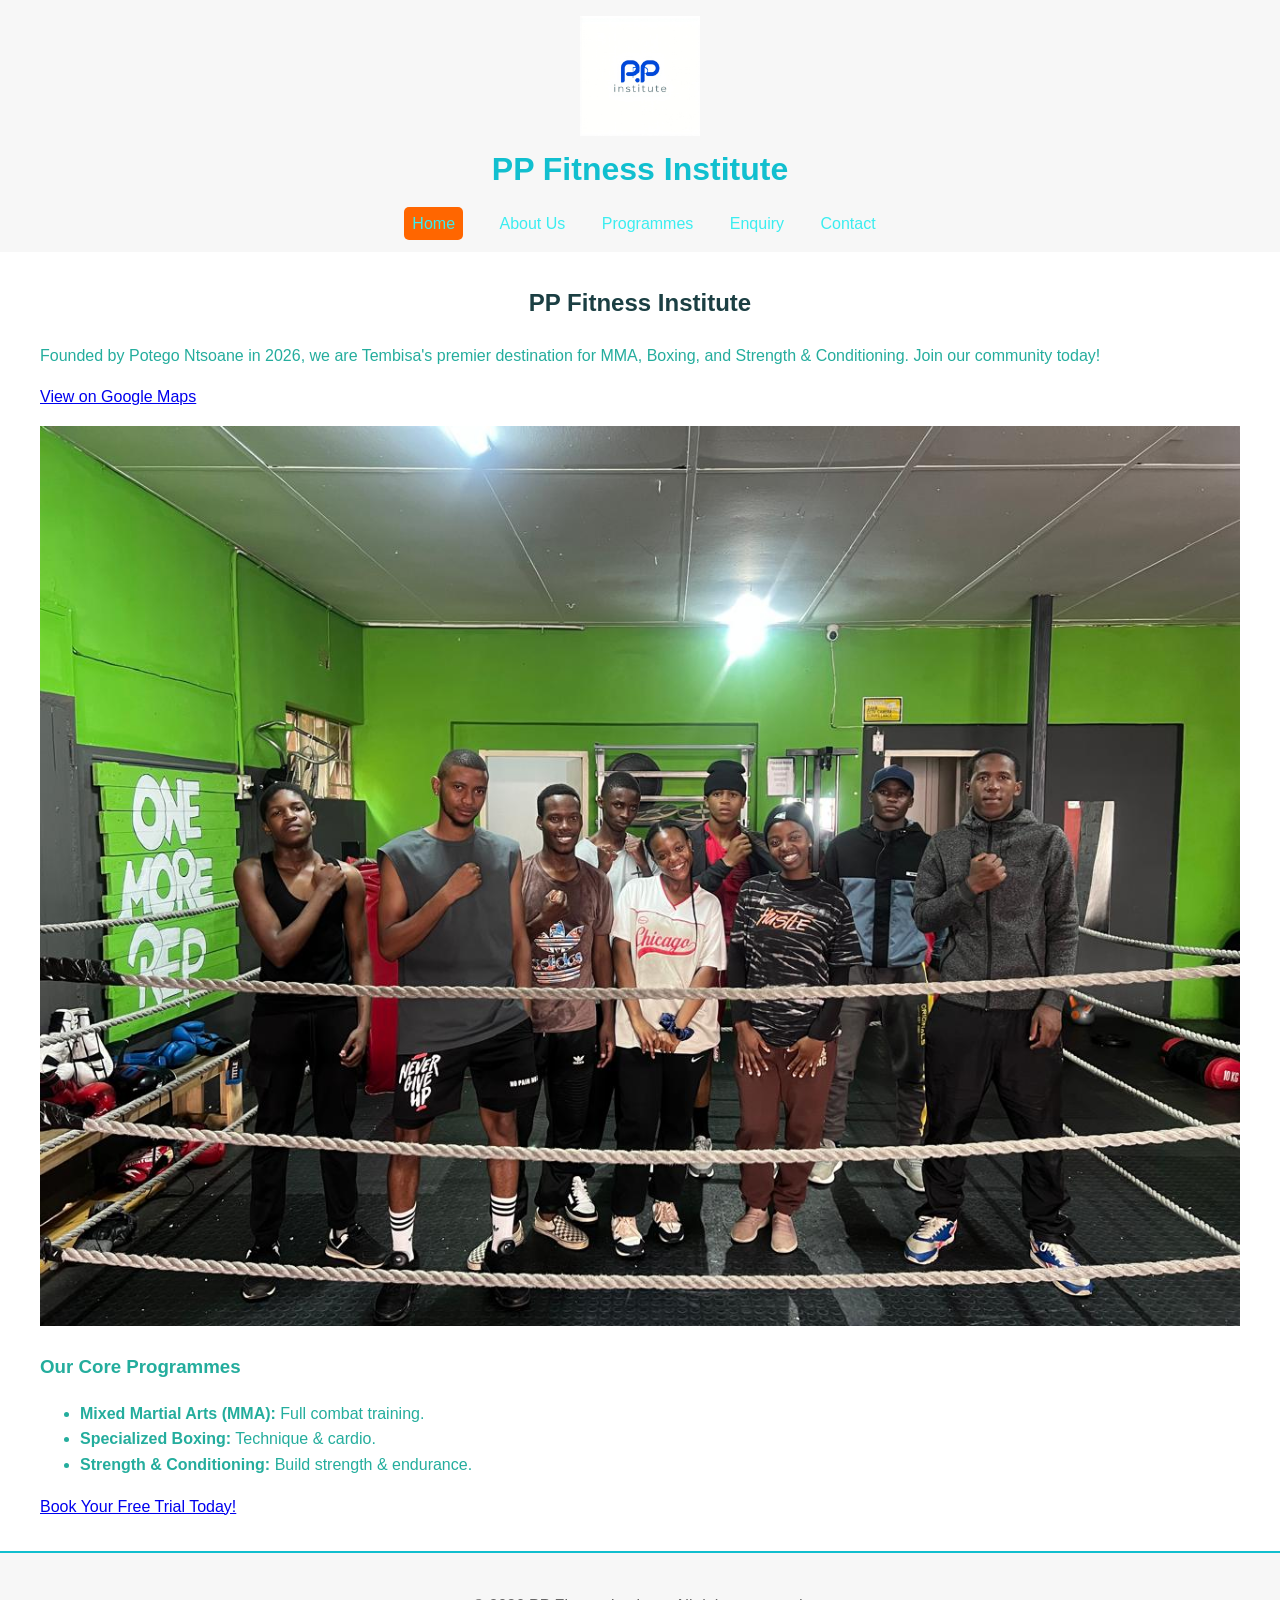
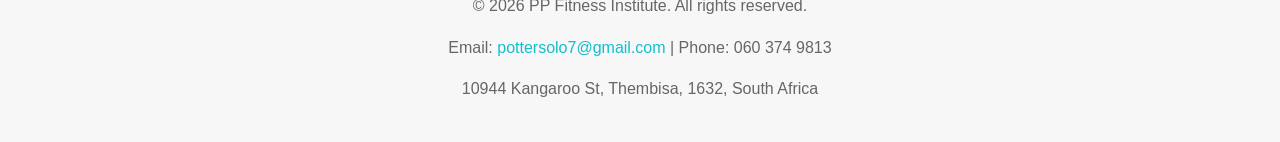
<file: WEDE5020/index.html>
<!DOCTYPE html>
<!-- PP Fitness Institute | Home page -->
<html lang="en">
<head>
    <meta charset="UTF-8">
    <meta name="viewport" content="width=device-width, initial-scale=1.0">
    <meta name="description" content="PP Fitness Institute in Tembisa - Premier destination for MMA, Boxing, and Strength & Conditioning. Join our community today with free trial sessions.">
    <meta name="keywords" content="MMA, Boxing, Fitness, Gym, Tembisa, Strength Training, Combat Sports">
    <meta name="author" content="PP Fitness Institute">
    <meta name="theme-color" content="#11bfcf">
    <meta property="og:title" content="PP Fitness Institute | MMA, Boxing & Fitness in Tembisa">
    <meta property="og:description" content="Join Tembisa's premier fitness destination for MMA, Boxing, and Strength & Conditioning training.">
    <meta property="og:type" content="website">
    <meta property="og:url" content="https://yourwebsite.com/index.html">
    <meta name="twitter:card" content="summary_large_image">
    <meta name="twitter:title" content="PP Fitness Institute | Tembisa">
    <meta name="twitter:description" content="Premier destination for MMA, Boxing, and Fitness training">
    <link rel="canonical" href="https://yourwebsite.com/index.html">
    <title>PP Fitness Institute | MMA, Boxing & Fitness Training in Tembisa</title>
    <link rel="stylesheet" href="css_assets/style.css">
    <i class='bx bxl-whatsapp'></i>
</head>
<body>
    <!-- Site header and main navigation -->
    <header>
        <img src="images/logo.png" alt="PP Fitness Institute Logo" width="120" height="120">
        <h1>PP Fitness Institute</h1>
        <nav>
            <ul>
                <li style="display: inline-block;"><a href="index.html">Home</a></li>
                <li style="display: inline-block;"><a href="about_us.html">About Us</a></li>
                <li style="display: inline-block;"><a href="programmes.html">Programmes</a></li>
                <li style="display: inline-block;"><a href="enquiry.html">Enquiry</a></li>
                <li style="display: inline-block;"><a href="contact_us.html">Contact</a></li>
            </ul>
        </nav>
    </header>

    <!-- Main landing section with introduction, value proposition, and calls to action -->
    <main>
        <h2>PP Fitness Institute</h2>
        <p>Founded by Potego Ntsoane in 2026, we are Tembisa's premier destination for MMA, Boxing, and Strength & Conditioning. Join our community today!</p>
        <p><a href="https://maps.app.goo.gl/aN9q37bMCKiGMSyg6" target="_blank">View on Google Maps</a></p>
        <img src="images/WhatsApp Image 2026-04-12 at 20.17.57 (2).jpeg" alt="Modern gym facility in Tembisa featuring exercise equipment, weight racks, and training areas designed for MMA, boxing, and strength conditioning workouts" width="100%">

        <h3>Our Core Programmes</h3>
        <ul>
            <li><strong>Mixed Martial Arts (MMA):</strong> Full combat training.</li> 
            <li><strong>Specialized Boxing:</strong> Technique & cardio.</li>
            <li><strong>Strength & Conditioning:</strong> Build strength & endurance.</li>
        </ul>

        <p><a href="enquiry.html">Book Your Free Trial Today!</a></p>
    </main>
    
    <!-- Footer with copyright notice and contact information -->
    <footer>
        <p>&copy; 2026 PP Fitness Institute. All rights reserved.</p>
        <p>Email: <a href="mailto:pottersolo7@gmail.com">pottersolo7@gmail.com</a> | Phone: 060 374 9813</p>
        <p> 10944 Kangaroo St, Thembisa, 1632, South Africa</p>
    </footer>

    <!-- JavaScript is linked here and deferred until page parsing completes -->
    <script src="js_assets/script.js" defer></script>
</body>
</html>
</file>
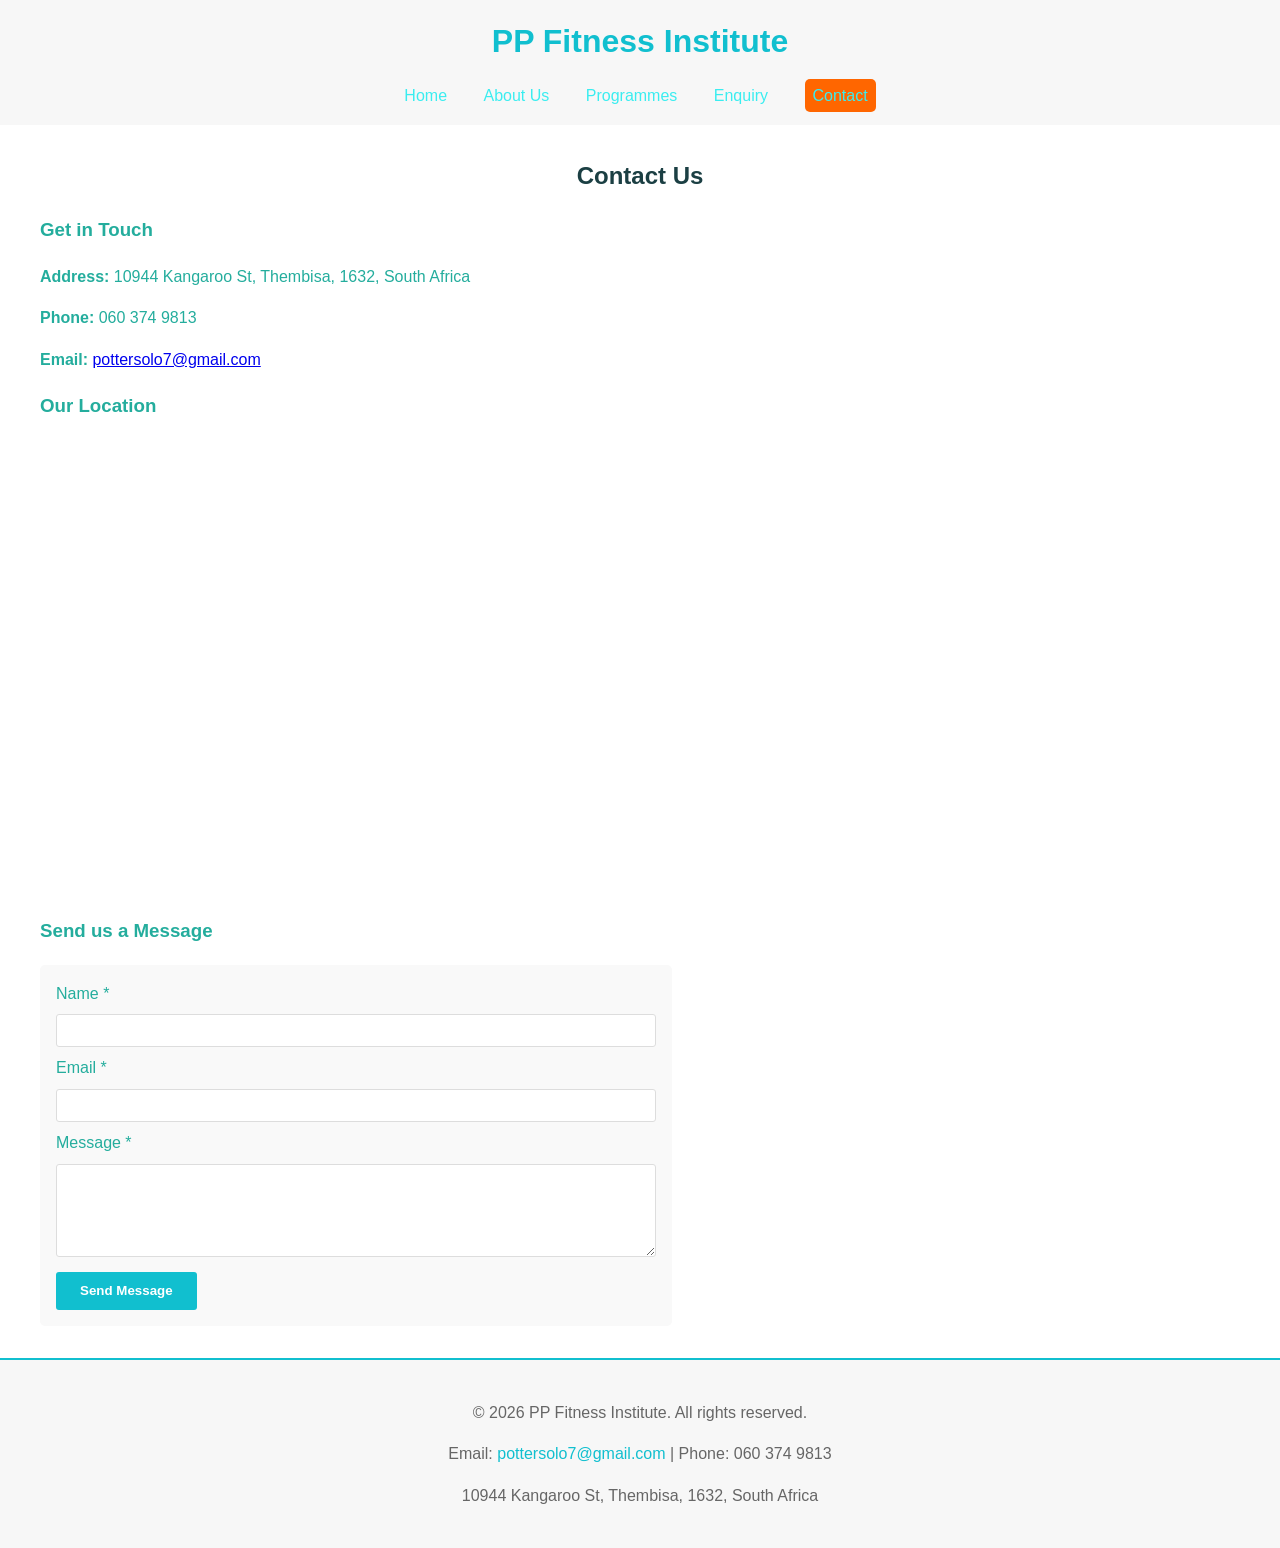
<file: WEDE5020/contact_us.html>
<!DOCTYPE html>
<!-- PP Fitness Institute | Contact page -->
<html lang="en">
<head>
    <meta charset="UTF-8">
    <meta name="viewport" content="width=device-width, initial-scale=1.0">
    <meta name="description" content="Contact PP Fitness Institute in Tembisa. Phone: 060 374 9813 | Email: pottersolo7@gmail.com | Address: 10944 Kangaroo St, Thembisa">
    <meta name="keywords" content="Contact us, Fitness gym contact, Tembisa address, Phone number, Email, Location map">
    <meta name="author" content="PP Fitness Institute">
    <meta property="og:title" content="Contact Us | PP Fitness Institute">
    <meta property="og:description" content="Get in touch with PP Fitness Institute. Visit us in Tembisa or contact us via phone or email.">
    <meta property="og:type" content="website">
    <meta property="og:url" content="https://yourwebsite.com/contact_us.html">
    <link rel="canonical" href="https://yourwebsite.com/contact_us.html">
    <title>Contact PP Fitness Institute | Address, Phone & Email - Tembisa</title>
    <link rel="stylesheet" href="css_assets/style.css">
</head>
<body>
    <!-- Site header and main navigation -->
    <header>
        <h1>PP Fitness Institute</h1>
        <nav>
            <ul>
                <li style="display: inline-block;"><a href="index.html">Home</a></li>
                <li style="display: inline-block;"><a href="about_us.html">About Us</a></li>
                <li style="display: inline-block;"><a href="programmes.html">Programmes</a></li>
                <li style="display: inline-block;"><a href="enquiry.html">Enquiry</a></li>
                <li style="display: inline-block;"><a href="contact_us.html">Contact</a></li>
            </ul>
        </nav>
    </header>

    <!-- Main Contact section with address, map, and message form -->
    <main>
        <h2>Contact Us</h2>

        <!-- Basic contact details section -->
        <h3>Get in Touch</h3>
        <p><strong>Address:</strong> 10944 Kangaroo St, Thembisa, 1632, South Africa</p>
        <p><strong>Phone:</strong> 060 374 9813</p>
        <p><strong>Email:</strong> <a href="mailto:pottersolo7@gmail.com">pottersolo7@gmail.com</a></p>

        <!-- Embedded Google Map showing the institute location -->
        <h3>Our Location</h3>
        <iframe 
            src="https://www.google.com/maps/embed?pb=!1m18!1m12!1m3!1d3589.8!2d28.2345365!3d-26.0116762!2m3!1f0!2f0!3f0!3m2!1i1024!2i768!4f13.1!3m3!1m2!1s0x1e956bbeaf165295%3A0x29be5f9a5cb22988!2s10944%20Kangaroo%20St%2C%20Thembisa%2C%201632!5e0!3m2!1sen!2sza!4v1234567890" 
            width="600" 
            height="450" 
            style="border:0;" 
            allowfullscreen="" 
            loading="lazy">
        </iframe>

        <!-- Contact form for visitors to send messages directly -->
        <h3>Send us a Message</h3>
        <form id="contact-form" action="#" method="post">
            <label for="contact-name">Name *</label>
            <input type="text" id="contact-name" name="name" required>

            <label for="contact-email">Email *</label>
            <input type="email" id="contact-email" name="email" required>

            <label for="contact-message">Message *</label>
            <textarea id="contact-message" name="message" rows="5" required></textarea>

            <button type="submit">Send Message</button>
        </form>
    </main>
    <!-- Footer with contact information and address -->
    <footer>
        <p>&copy; 2026 PP Fitness Institute. All rights reserved.</p>
        <p>Email: <a href="mailto:pottersolo7@gmail.com">pottersolo7@gmail.com</a> | Phone: 060 374 9813</p>
        <p> 10944 Kangaroo St, Thembisa, 1632, South Africa</p>
    </footer>

    <!-- Load JavaScript for form and navigation interaction -->
    <script src="js_assets/script.js" defer></script>
</body>
</html>
</file>
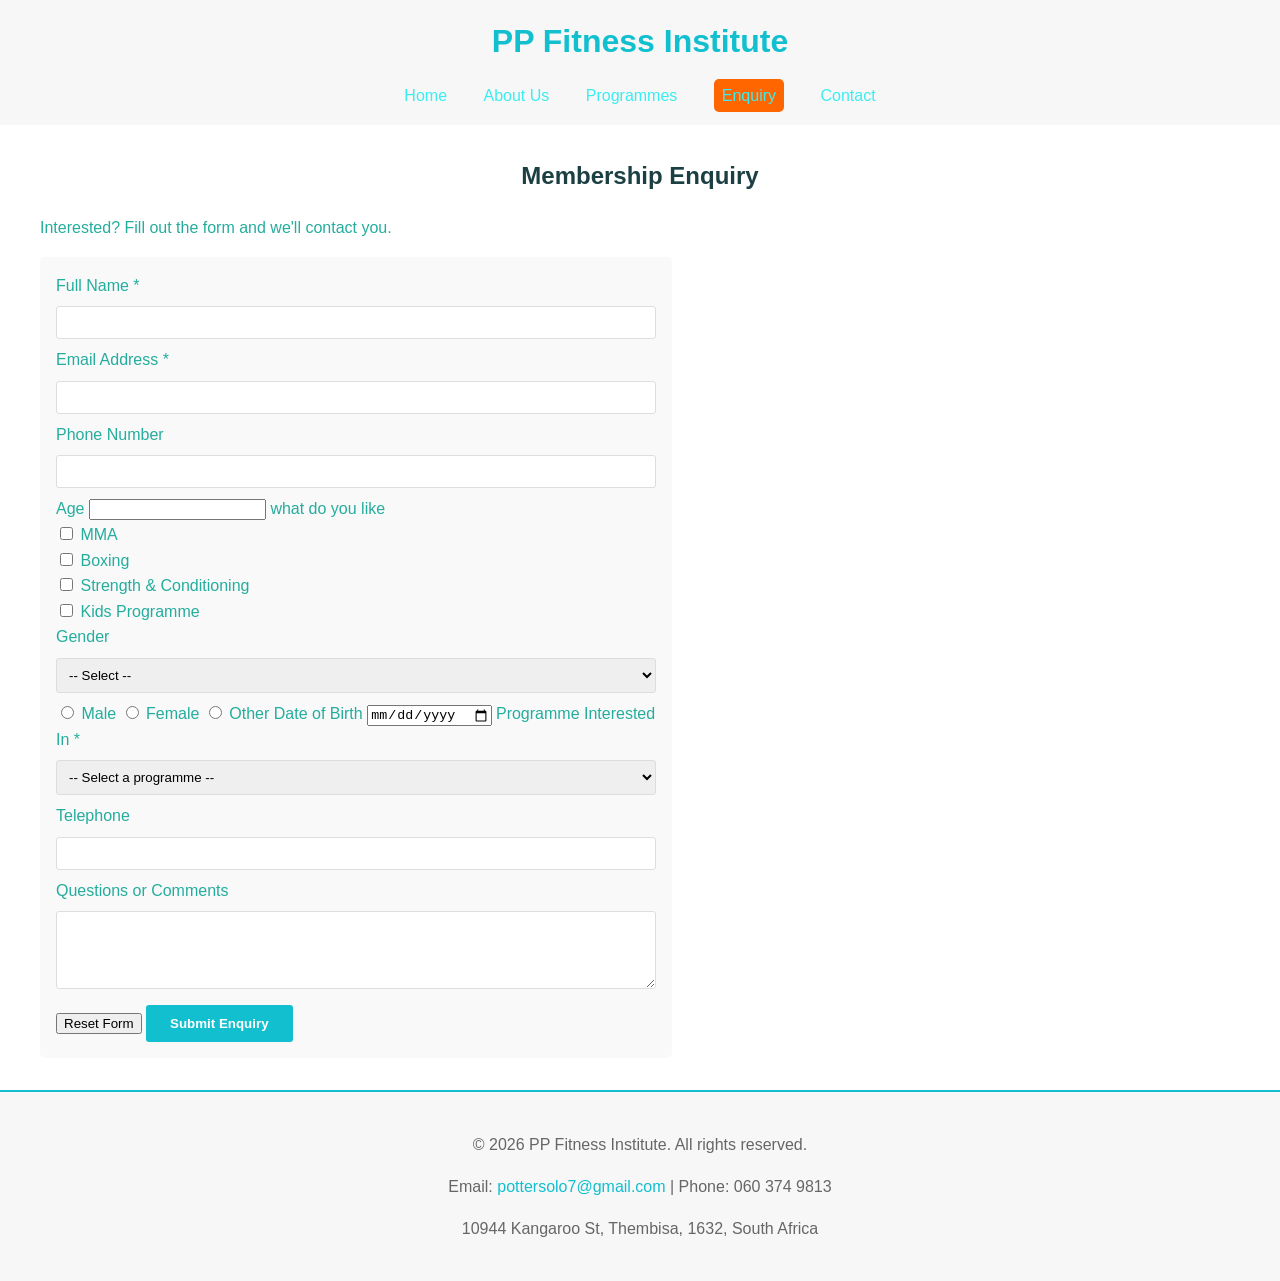
<file: WEDE5020/enquiry.html>
<!DOCTYPE html>
<!-- PP Fitness Institute | Enquiry page -->
<html lang="en">
<head>
    <meta charset="UTF-8">
    <meta name="viewport" content="width=device-width, initial-scale=1.0">
    <meta name="description" content="Interested in joining PP Fitness Institute? Submit your membership enquiry form and get back to you with details about free trial sessions.">
    <meta name="keywords" content="Membership enquiry, Join gym, Free trial, Fitness membership, MMA classes, Boxing training">
    <meta name="author" content="PP Fitness Institute">
    <meta property="og:title" content="Membership Enquiry | PP Fitness Institute">
    <meta property="og:description" content="Start your fitness journey with a free trial. Fill out our enquiry form to get started.">
    <meta property="og:type" content="website">
    <meta property="og:url" content="https://yourwebsite.com/enquiry.html">
    <link rel="canonical" href="https://yourwebsite.com/enquiry.html">
    <title>Membership Enquiry | PP Fitness Institute | Free Trial Form</title>
    <link rel="stylesheet" href="css_assets/style.css">
</head>
<body>
    <!-- Site header and main navigation -->
    <header>
        <h1>PP Fitness Institute</h1>
        <nav>
            <ul>
                <li style="display: inline-block;"><a href="index.html">Home</a></li>
                <li style="display: inline-block;"><a href="about_us.html">About Us</a></li>
                <li style="display: inline-block;"><a href="programmes.html">Programmes</a></li>
                <li style="display: inline-block;"><a href="enquiry.html">Enquiry</a></li>
                <li style="display: inline-block;"><a href="contact_us.html">Contact</a></li>
            </ul>
        </nav>
    </header>

    <!-- Main enquiry section with membership interest form -->
    <main>
        <h2>Membership Enquiry</h2>
        <p>Interested? Fill out the form and we'll contact you.</p>

        <!-- Enquiry form collects preferred programme and contact details -->
         <form> 
         <fields> 
        <fielset id="enquiry-form" action="#" method="post">
            <label for="name">Full Name *</label>
            <input type="text" id="name" name="name" required>

            <label for="email">Email Address *</label>
            <input type="email" id="email" name="email" required>

            <label for="phone">Phone Number</label>
            <input type="tel" id="phone" name="phone">

            <label for="age">Age</label>
            <input type="number" id="age" name="age" min="0">
            <label for="what do you like">what do you like</label><br>
            <input type="checkbox" id="checkbox1" name="interests" value="mma">
            <label for="checkbox1">MMA</label><br>
            <input type="checkbox" id="checkbox2" name="interests" value="boxing">
            <label for="checkbox2">Boxing</label><br>
            <input type="checkbox" id="checkbox3" name="interests" value="strength">
            <label for="checkbox3">Strength & Conditioning</label><br>
            <input type="checkbox" id="checkbox4" name="interests" value="kids">
            <label for="checkbox4">Kids Programme</label><br>
            <label>Gender</label>
            <select id="gender" name="gender">
                <option value="">-- Select --</option>
                <option value="male">Male</option>
                <option value="female">Female</option>
                <option value="other">Other</option>
            </select>
            <input type="radio" id="male" name="gender" value="male">
            <label for="male">Male</label>
            <input type="radio" id="female" name="gender" value="female">
            <label for="female">Female</label>
            <input type="radio" id="other" name="gender" value="other">
            <label for="other">Other</label>
            <label for="Date of birth">Date of Birth</label>
            <input type="date" id="dob" name="dob">
            <label for="programme">Programme Interested In *</label>
            <select id="programme" name="programme" required>
                <option value="">-- Select a programme --</option>
                <option value="mma">Mixed Martial Arts (MMA)</option>
                <option value="boxing">Specialized Boxing</option>
                <option value="strength">Strength & Conditioning</option>
                <option value="kids">Kids Programme</option>
            </select>
            <label for="Telephone">Telephone</label>
            <input type="tel" id="telephone" name="telephone">
            <label for="message">Questions or Comments</label>
            <textarea id="message" name="message" rows="4"></textarea>
            <button type="reset">Reset Form</button>
            <button type="submit">Submit Enquiry</button>
        </fielset>
        </form>
    </main>

    <!-- Footer with contact details and address -->
    <footer>
        <p>&copy; 2026 PP Fitness Institute. All rights reserved.</p>
        <p>Email: <a href="mailto:pottersolo7@gmail.com">pottersolo7@gmail.com</a> | Phone: 060 374 9813</p>
        <p> 10944 Kangaroo St, Thembisa, 1632, South Africa</p>
    </footer>

    <!-- JavaScript for form validation and navigation highlighting -->
    <script src="js_assets/script.js" defer></script>
</body>
</html>
</file>
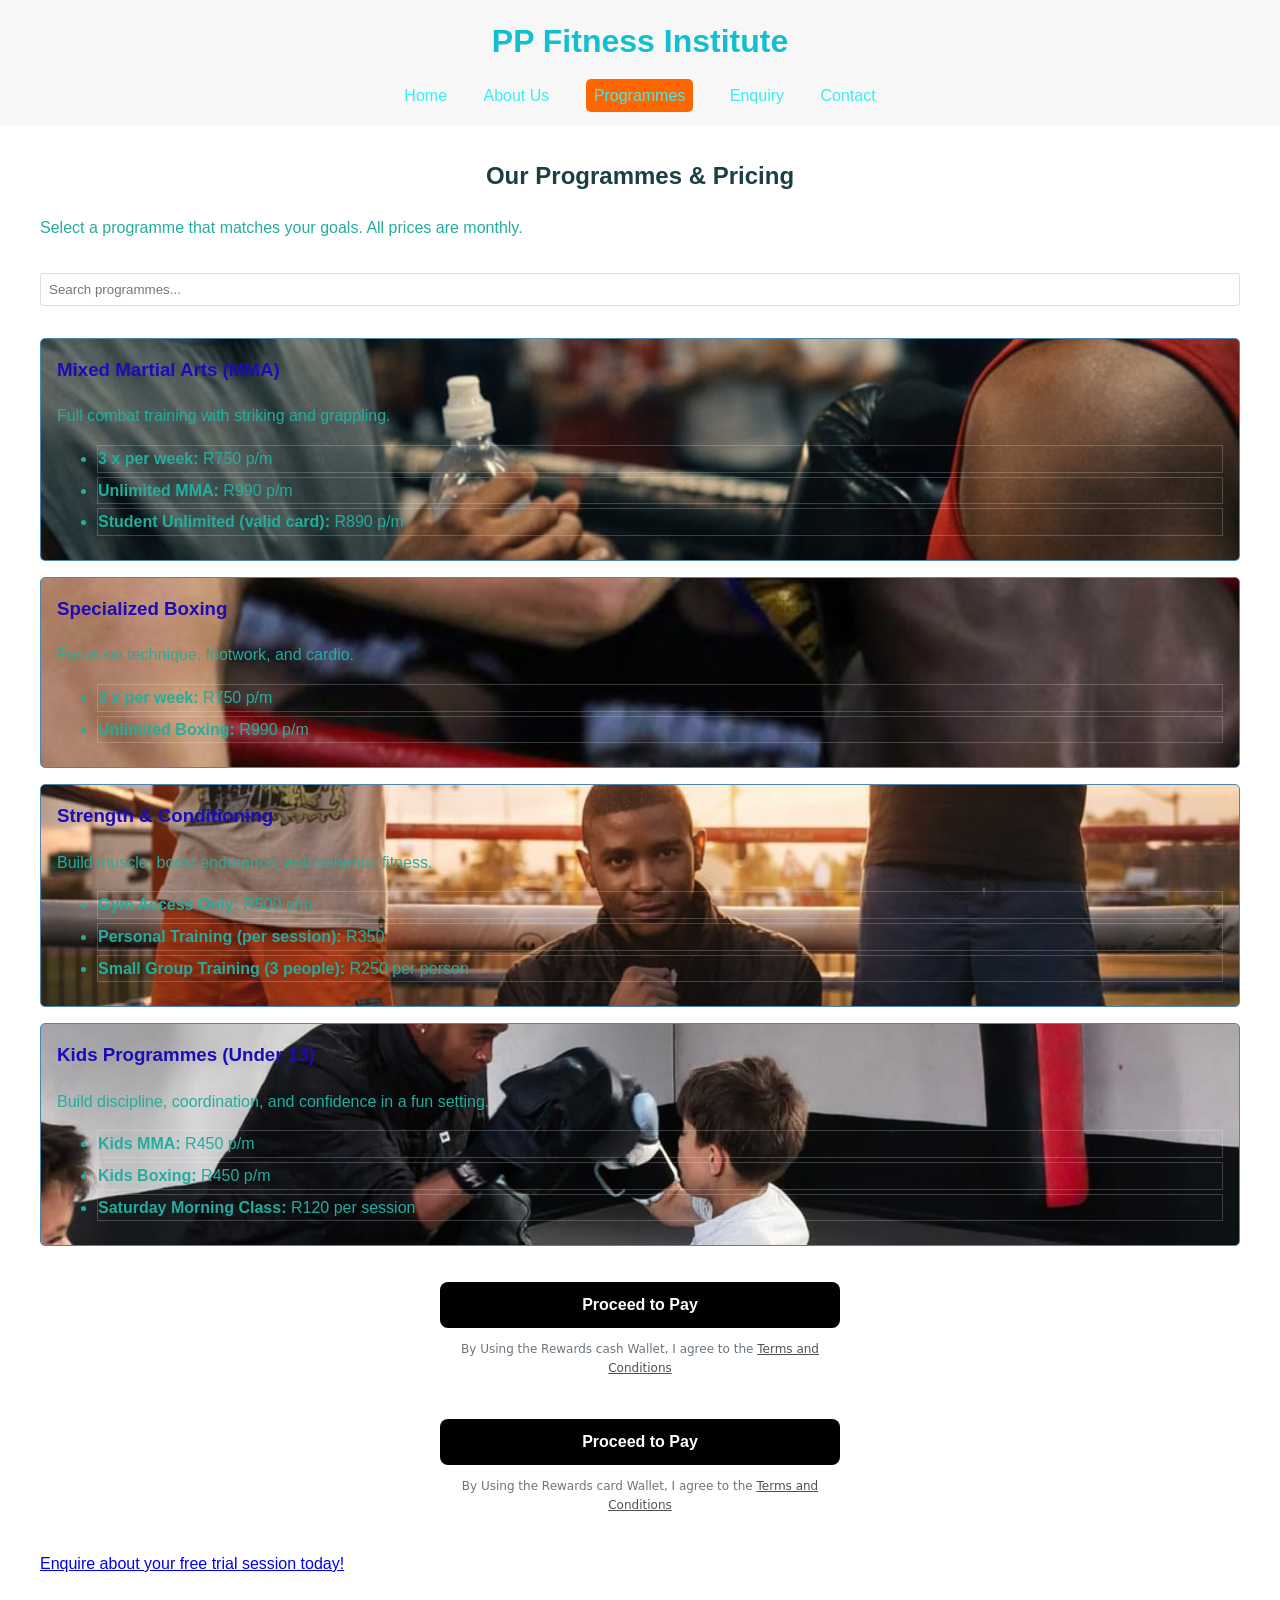
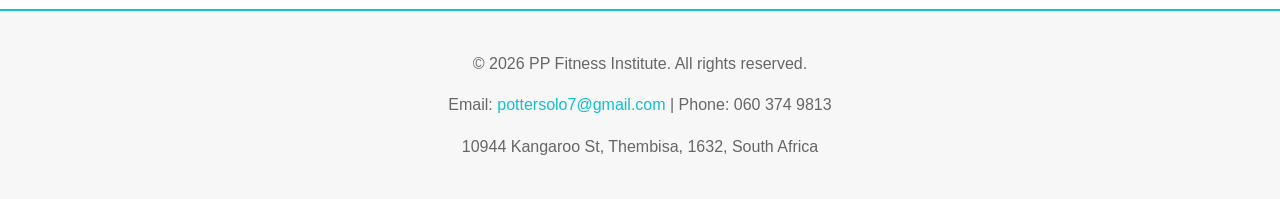
<file: WEDE5020/programmes.html>
<!DOCTYPE html>
<!-- PP Fitness Institute | Programmes page -->
<html lang="en">
<head>
    <!-- Page metadata and stylesheet link -->
    <meta charset="UTF-8">
    <meta name="viewport" content="width=device-width, initial-scale=1.0">
    <title>PP Fitness Institute | Programmes</title>
    <link rel="stylesheet" href="css_assets/style.css">
</head>
<body>
    <!-- Site header and main navigation -->
    <header>
        <h1>PP Fitness Institute</h1>
        <nav>
            <ul>
                <li style="display: inline-block;"><a href="index.html">Home</a></li>
                <li style="display: inline-block;"><a href="about_us.html">About Us</a></li>
                <li style="display: inline-block;"><a href="programmes.html">Programmes</a></li>
                <li style="display: inline-block;"><a href="enquiry.html">Enquiry</a></li>
                <li style="display: inline-block;"><a href="contact_us.html">Contact</a></li>
            </ul>
        </nav>
    </header>

    <!-- Main content area showing programmes, pricing, and search -->
    <main>
        <h2>Our Programmes & Pricing</h2>
        <p>Select a programme that matches your goals. All prices are monthly.</p>

        <!-- Search field for filtering programme cards -->
        <input type="text" id="programme-search" placeholder="Search programmes...">

        <!-- MMA programme card -->
        <div class="programme-item" style="background-image: url('images/Mixed Martial art.jpeg'); background-size: cover; background-position: center;">
            <h3> Mixed Martial Arts (MMA)</h3>
            <p>Full combat training with striking and grappling.</p>
            <ul>
                <li><strong>3 x per week:</strong> R750 p/m</li>
                <li><strong>Unlimited MMA:</strong> R990 p/m</li>
                <li><strong>Student Unlimited (valid card):</strong> R890 p/m</li>
            </ul>
        </div>

        <!-- Boxing programme card -->
        <div class="programme-item" style="background-image: url('images/Specialized Boxing.jpeg'); background-size: cover; background-position: center;">
            <h3> Specialized Boxing</h3>
            <p>Focus on technique, footwork, and cardio.</p>
            <ul>
                <li><strong>3 x per week:</strong> R750 p/m</li>
                <li><strong>Unlimited Boxing:</strong> R990 p/m</li>
            </ul>
        </div>

        <!-- Strength and conditioning programme card -->
        <div class="programme-item" style="background-image: url('images/Strength & conditining .jpeg'); background-size: cover; background-position: center;">
            <h3> Strength & Conditioning</h3>
            <p>Build muscle, boost endurance, and enhance fitness.</p>
            <ul>
                <li><strong>Gym Access Only:</strong> R500 p/m</li>
                <li><strong>Personal Training (per session):</strong> R350</li>
                <li><strong>Small Group Training (3 people):</strong> R250 per person</li>
            </ul>
        </div>

        <!-- Kids programme card -->
        <div class="programme-item" style="background-image: url('images/kids programmes.jpeg'); background-size: cover; background-position: center;">
            <h3> Kids Programmes (Under 13)</h3>
            <p>Build discipline, coordination, and confidence in a fun setting.</p>
            <ul>
                <li><strong>Kids MMA:</strong> R450 p/m</li>
                <li><strong>Kids Boxing:</strong> R450 p/m</li>
                <li><strong>Saturday Morning Class:</strong> R120 per session</li>
            </ul>
        </div>

        <div class="payment-container">
  <button class="btn-proceed-pay">Proceed to Pay</button>
  <p class="rewards-disclaimer">By Using the Rewards cash Wallet, I agree to the <a href="#" class="terms-link">Terms and Conditions</a></p>
</div>

<div class="payment-container">
  <button class="btn-proceed-pay">Proceed to Pay</button>
  <p class="rewards-disclaimer">By Using the Rewards card Wallet, I agree to the <a href="#" class="terms-link">Terms and Conditions</a></p>
</div>
        <!-- Call to action linking to enquiry form -->
        <p><a href="enquiry.html">Enquire about your free trial session today!</a></p>
    </main>

    <!-- Site footer with contact information -->
    <footer>
        <p>&copy; 2026 PP Fitness Institute. All rights reserved.</p>
        <p>Email: <a href="mailto:pottersolo7@gmail.com">pottersolo7@gmail.com</a> | Phone: 060 374 9813</p>
        <p> 10944 Kangaroo St, Thembisa, 1632, South Africa</p>
    </footer>

    <!-- JavaScript for page interaction loaded with defer -->
    <script src="js_assets/script.js" defer></script>
</body>
</html>
</file>
<file: WEDE5020/css_assets/style.css>
/* Main stylesheet for PP Fitness Institute website */

/* Global page typography and layout */
body {
    font-family: Arial, sans-serif;
    margin: 0;
    padding: 0;
    line-height: 1.6;
    color: #24ad9d;
}

/* Header styling for navigation and branding */
header {
    background-color: #f7f7f7;
    color: rgb(17, 191, 207);
    padding: 1rem;
    text-align: center;
}

header h1 {
    margin: 0;
}

.logo {
    max-width: 150px;
    height: auto;
    display: block;
    margin: 0 auto 1rem auto;
}

/* Navigation menu styling */
nav ul {
    list-style: none;
    padding: 0;
    margin: 1rem 0 0 0;
}

nav ul li {
    display: inline;
    margin: 0 1rem;
}

nav ul li a {
    color: #3aedf0;
    text-decoration: none;
}

nav ul li a:hover {
    text-decoration: underline;
}

main {
    max-width: 1200px;
    margin: 2rem auto;
    padding: 0 1rem;
}

h2 {
    color: #1b3f43;
    text-align: center;
}

.programme-item {
    border: 1px solid #4c85ae;
    border-radius: 5px;
    padding: 1rem;
    margin: 1rem 0;
    background-color: #50d6db;
}

.programme-item h3 {
    margin-top: 0;
    color: #1b0cb8;
}

.programme-item ul {
    margin: 0.5rem 0;
}

.programme-item li {
    margin: 0.25rem 0;
    border: 1px solid rgba(255, 255, 255, 0.2)
}

/* Programme search input styling */
#programme-search {
    width: 100%;
    padding: 0.5rem;
    margin: 1rem 0;
    border: 1px solid #ddd;
    border-radius: 3px;
    transition: border-color 0.3s ease, box-shadow 0.3s ease;
}

/* Container frame */
.payment-container {
  display: flex;
  flex-direction: column;
  align-items: center;
  justify-content: center;
  gap: 12px;
  max-width: 400px;
  margin: 0 auto;
  padding: 20px;
  font-family: system-ui, -apple-system, 'Segoe UI', Roboto, sans-serif;
  background-color: #ffffff;  /* White background */
}

/* Proceed to Pay button */
.btn-proceed-pay {
  background-color: #000000;  /* Black button */
  color: #ffffff;              /* White text */
  border: none;
  border-radius: 8px;
  padding: 14px 24px;
  width: 100%;
  font-size: 16px;
  font-weight: 600;
  text-align: center;
  cursor: pointer;
  transition: opacity 0.2s ease;
}

.btn-proceed-pay:hover {
  opacity: 0.85;               /* Slightly fade on hover */
}

/* Disclaimer text */
.rewards-disclaimer {
  font-size: 12px;
  color: #6c757d;              /* Medium gray */
  text-align: center;
  margin: 0;
}

/* Terms and Conditions link */
.terms-link {
  color: #000000;              /* Black link */
  text-decoration: underline;
  cursor: pointer;
}

.terms-link:hover {
  text-decoration: none;
}
/* Container frame */
.payment-container {
  display: flex;
  flex-direction: column;
  align-items: center;
  justify-content: center;
  gap: 12px;
  max-width: 400px;
  margin: 0 auto;
  padding: 20px;
  font-family: system-ui, -apple-system, 'Segoe UI', Roboto, sans-serif;
  background-color: #ffffff;  /* White background */
}

/* Proceed to Pay button */
.btn-proceed-pay {
  background-color: #000000;  /* Black button */
  color: #ffffff;              /* White text */
  border: none;
  border-radius: 8px;
  padding: 14px 24px;
  width: 100%;
  font-size: 16px;
  font-weight: 600;
  text-align: center;
  cursor: pointer;
  transition: opacity 0.2s ease;
}

.btn-proceed-pay:hover {
  opacity: 0.85;               /* Slightly fade on hover */
}
s
/* Disclaimer text */
.rewards-disclaimer {
  font-size: 12px;
  color: #1c2122;              /* Medium gray */
  text-align: center;
  margin: 0;
}

/* Terms and Conditions link */
.terms-link {
  color: #070808b4;              /* Black link */
  text-decoration: underline;
  cursor: pointer;
}

.terms-link:hover {
  text-decoration: none;
}



/* =============================== */
/* GENERAL ANIMATIONS & TRANSITIONS */
/* =============================== */

/* Fade-in animation */
@keyframes fadeIn {
    from {
        opacity: 0;
    }
    to {
        opacity: 1;
    }
}

/* Fade-in-up animation */
@keyframes fadeInUp {
    from {
        opacity: 0;
        transform: translateY(30px);
    }
    to {
        opacity: 1;
        transform: translateY(0);
    }
}

/* Slide-in animation */
@keyframes slideIn {
    from {
        transform: translateX(-100%);
    }
    to {
        transform: translateX(0);
    }
}

/* Bounce animation */
@keyframes bounce {
    0%, 100% {
        transform: translateY(0);
    }
    50% {
        transform: translateY(-10px);
    }
}

.fade-in {
    animation: fadeIn 0.5s ease-in;
}

.fade-in-up {
    animation: fadeInUp 0.6s ease-out;
}

.slide-in {
    animation: slideIn 0.5s ease-out;
}

body.loaded {
    animation: fadeIn 0.5s ease-in;
}

/* Programme item hover effect */
.programme-item {
    border: 1px solid #4c85ae;
    border-radius: 5px;
    padding: 1rem;
    margin: 1rem 0;
    background-color: #50d6db;
    transition: transform 0.3s ease, box-shadow 0.3s ease, background-color 0.3s ease;
    cursor: pointer;
}

.programme-item:hover {
    transform: translateY(-5px);
    box-shadow: 0 8px 16px rgba(0, 0, 0, 0.2);
    background-color: #3fc0c9;
}

/* =============================== */
/* MODAL STYLES */
/* =============================== */

.modal {
    display: none;
    position: fixed;
    z-index: 1000;
    left: 0;
    top: 0;
    width: 100%;
    height: 100%;
    background-color: rgba(0, 0, 0, 0.5);
    justify-content: center;
    align-items: center;
    animation: fadeIn 0.3s ease;
}

.modal-content {
    background-color: #fefefe;
    padding: 2rem;
    border-radius: 8px;
    max-width: 600px;
    width: 90%;
    box-shadow: 0 4px 20px rgba(0, 0, 0, 0.3);
    animation: slideIn 0.3s ease;
}

.modal-close {
    color: #aaa;
    float: right;
    font-size: 28px;
    font-weight: bold;
    cursor: pointer;
    transition: color 0.3s ease;
}

.modal-close:hover,
.modal-close:focus {
    color: black;
}

/* =============================== */
/* LIGHTBOX STYLES */
/* =============================== */

#lightbox {
    display: none;
    position: fixed;
    z-index: 1001;
    left: 0;
    top: 0;
    width: 100%;
    height: 100%;
    background-color: rgba(0, 0, 0, 0.9);
    justify-content: center;
    align-items: center;
    animation: fadeIn 0.3s ease;
}

#lightbox-img {
    max-width: 90%;
    max-height: 90vh;
    border-radius: 8px;
    animation: slideIn 0.3s ease;
}

.lightbox-controls {
    position: absolute;
    bottom: 20px;
    left: 50%;
    transform: translateX(-50%);
    display: flex;
    gap: 1rem;
}

.lightbox-btn {
    background-color: #11bfcf;
    color: white;
    border: none;
    padding: 0.5rem 1rem;
    border-radius: 5px;
    cursor: pointer;
    transition: background-color 0.3s ease;
    font-size: 16px;
}

.lightbox-btn:hover {
    background-color: #0fa3b0;
}

#lightbox-close {
    position: absolute;
    top: 20px;
    right: 30px;
    color: #f1f1f1;
    font-size: 40px;
    font-weight: bold;
    cursor: pointer;
    transition: color 0.3s ease;
}

#lightbox-close:hover {
    color: #bbb;
}

/* =============================== */
/* TABS & ACCORDION STYLES */
/* =============================== */

.tab-buttons {
    display: flex;
    gap: 0.5rem;
    margin-bottom: 1rem;
    flex-wrap: wrap;
}

.tab-button {
    padding: 0.5rem 1rem;
    background-color: #e0e0e0;
    border: none;
    border-radius: 5px;
    cursor: pointer;
    transition: background-color 0.3s ease, color 0.3s ease;
    font-weight: 500;
}

.tab-button.active {
    background-color: #11bfcf;
    color: white;
}

.tab-button:hover {
    background-color: #3fc0c9;
    color: white;
}

.tab-content {
    display: none;
    padding: 1rem;
    background-color: #f9f9f9;
    border-radius: 5px;
    animation: fadeIn 0.3s ease;
}

.tab-content.active {
    display: block;
}

.accordion-header {
    background-color: #50d6db;
    color: #1b0cb8;
    padding: 1rem;
    cursor: pointer;
    border: none;
    border-radius: 5px;
    margin: 0.5rem 0;
    font-weight: bold;
    transition: background-color 0.3s ease, transform 0.3s ease;
    width: 100%;
    text-align: left;
}

.accordion-header:hover {
    background-color: #3fc0c9;
}

.accordion-header.active {
    background-color: #11bfcf;
    color: white;
}

.accordion-body {
    background-color: #f5f5f5;
    padding: 1rem;
    display: none;
    border-radius: 5px;
    margin-bottom: 0.5rem;
}

/* =============================== */
/* GALLERY STYLES */
/* =============================== */

.gallery {
    display: grid;
    grid-template-columns: repeat(auto-fit, minmax(200px, 1fr));
    gap: 1rem;
    margin: 1rem 0;
}

.gallery-img {
    width: 100%;
    height: 200px;
    object-fit: cover;
    border-radius: 5px;
    cursor: pointer;
    transition: transform 0.3s ease, filter 0.3s ease;
}

.gallery-img:hover {
    transform: scale(1.05);
    filter: brightness(1.1);
}

/* =============================== */
/* FOUNDER IMAGE STYLES */
/* =============================== */

.founder-image {
    max-width: 100%;
    height: auto;
    width: 300px;
    border-radius: 8px;
    box-shadow: 0 4px 8px rgba(0, 0, 0, 0.2);
    margin: 1rem 0;
    display: block;
}

/* =============================== */
/* FORM STYLES */
/* =============================== */

form {
    max-width: 600px;
    margin: 1rem 0;
    padding: 1rem;
    background-color: #f9f9f9;
    border-radius: 5px;
}

input[type="text"],
input[type="email"],
input[type="tel"],
select,
textarea {
    width: 100%;
    padding: 0.5rem;
    margin: 0.5rem 0;
    border: 1px solid #ddd;
    border-radius: 3px;
    font-family: Arial, sans-serif;
    transition: border-color 0.3s ease, box-shadow 0.3s ease;
    box-sizing: border-box;
}

input[type="text"]:focus,
input[type="email"]:focus,
input[type="tel"]:focus,
select:focus,
textarea:focus {
    outline: none;
    border-color: #11bfcf;
    box-shadow: 0 0 5px rgba(17, 191, 207, 0.5);
}

button[type="submit"] {
    background-color: #11bfcf;
    color: white;
    padding: 0.7rem 1.5rem;
    border: none;
    border-radius: 3px;
    cursor: pointer;
    font-weight: bold;
    transition: background-color 0.3s ease, transform 0.2s ease;
}

button[type="submit"]:hover {
    background-color: #0fa3b0;
    transform: translateY(-2px);
}

button[type="submit"]:active {
    transform: translateY(0);
}

/* =============================== */
/* FOOTER STYLES */
/* =============================== */

footer {
    background-color: #f7f7f7;
    color: #666;
    text-align: center;
    padding: 1.5rem;
    margin-top: 2rem;
    border-top: 2px solid #11bfcf;
}

footer a {
    color: #11bfcf;
    text-decoration: none;
    transition: color 0.3s ease;
}

footer a:hover {
    text-decoration: underline;
}

/* =============================== */
/* RESPONSIVE DESIGN */
/* =============================== */

/* Mobile menu toggle button */
#mobile-menu-toggle {
    display: none;
    background-color: #11bfcf;
    color: white;
    border: none;
    padding: 0.5rem 1rem;
    cursor: pointer;
    border-radius: 5px;
    font-size: 16px;
}

#mobile-menu-toggle.active {
    background-color: #0fa3b0;
}

/* Tablet screens (768px and below) */
@media (max-width: 768px) {
    nav ul {
        flex-direction: column;
        display: none;
    }

    nav ul.active {
        display: flex;
        flex-direction: column;
    }

    nav ul li {
        display: block;
        margin: 0.5rem 0;
    }

    #mobile-menu-toggle {
        display: block;
    }

    .gallery {
        grid-template-columns: repeat(auto-fit, minmax(150px, 1fr));
    }

    .modal-content {
        width: 95%;
        padding: 1rem;
    }

    main {
        padding: 0 0.5rem;
    }

    .tab-buttons {
        flex-direction: column;
    }

    .tab-button {
        width: 100%;
    }
}

/* Small screens (480px and below) */
@media (max-width: 480px) {
    header h1 {
        font-size: 24px;
    }

    h2 {
        font-size: 20px;
    }

    .programme-item {
        padding: 0.5rem;
    }

    #programme-search {
        font-size: 16px;
    }

    .gallery {
        grid-template-columns: 1fr;
    }

    .lightbox-controls {
        bottom: 10px;
        gap: 0.5rem;
    }

    .lightbox-btn {
        padding: 0.4rem 0.8rem;
        font-size: 14px;
    }

    #lightbox-close {
        font-size: 30px;
        top: 10px;
        right: 10px;
    }
}
</file>
